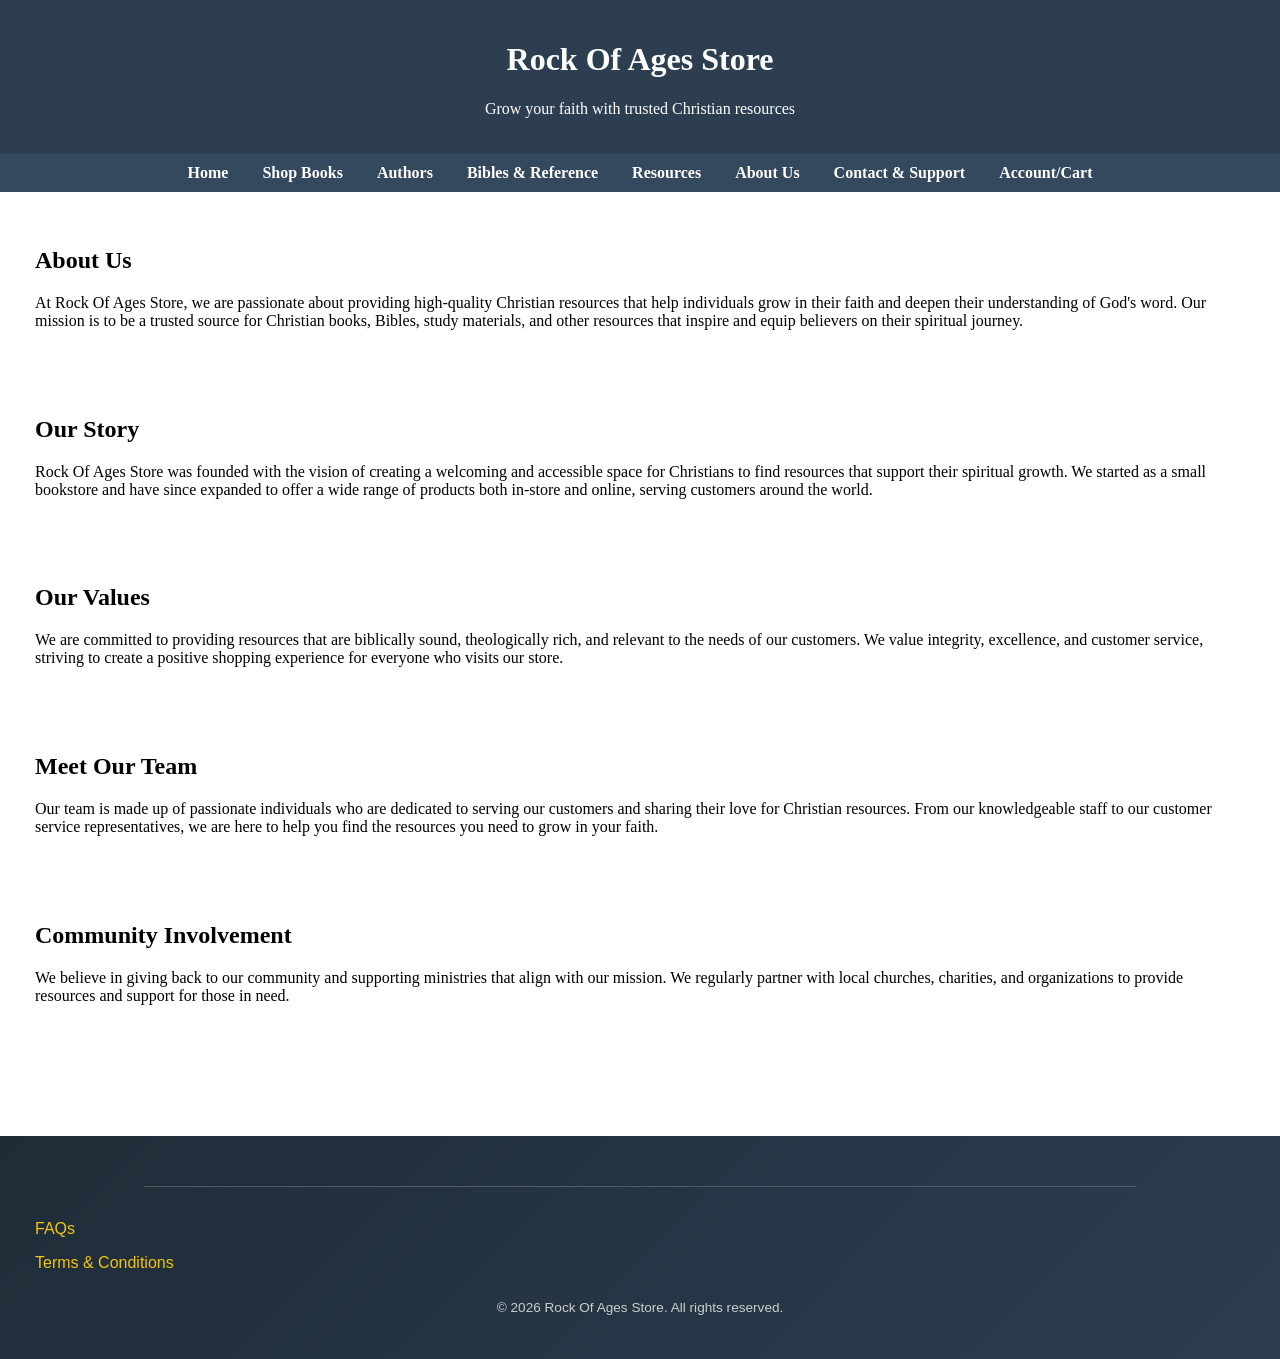
<file: about.html>
<!DOCTYPE html>
 <html lang="en">
 <head>
     <meta charset="UTF-8">
     <title>Rock Of Ages Store</title>
     <link rel="stylesheet" href="style.css">
 </head>
 <body>

     <!--Header Section -->
     <header>
         <h1>Rock Of Ages Store</h1>
        <p>Grow your faith with trusted Christian resources</p>
    </header>

    <!-- Navigation -->
     <nav>
        <a href="index.html">Home</a>
        <a href="shopbooks.html">Shop Books</a>
        <a href="authors.html">Authors</a>
        <a href="bibles&reference.html">Bibles & Reference</a>
        <a href="resources.html">Resources</a>
        <a href="about.html">About Us</a>
        <a href="contact.html">Contact & Support</a>
        <a href="cart.html">Account/Cart</a>
    </nav>
     <!--Main Content -->
    <main>
        
        <section>
            <h1>About Us</h1>
            <p>At Rock Of Ages Store, we are passionate about providing high-quality Christian resources that help individuals grow in their faith and deepen their understanding of God's word. 
               Our mission is to be a trusted source for Christian books, Bibles, study materials, and other resources that inspire and equip believers on their spiritual journey.</p>
        </section>

        <section>
            <h2>Our Story</h2>
            <p>Rock Of Ages Store was founded with the vision of creating a welcoming and accessible space for Christians to find resources that support their spiritual growth. 
               We started as a small bookstore and have since expanded to offer a wide range of products both in-store and online, serving customers around the world.</p>
        </section>

        <section>
            <h2>Our Values</h2>
            <p>We are committed to providing resources that are biblically sound, theologically rich, and relevant to the needs of our customers. 
               We value integrity, excellence, and customer service, striving to create a positive shopping experience for everyone who visits our store.</p>
        </section>

        <section>
            <h2>Meet Our Team</h2>
            <p>Our team is made up of passionate individuals who are dedicated to serving our customers and sharing their love for Christian resources. 
               From our knowledgeable staff to our customer service representatives, we are here to help you find the resources you need to grow in your faith.</p>
    
        </section>

            <section>
                <h2>Community Involvement</h2>
                <p>We believe in giving back to our community and supporting ministries that align with our mission. 
                   We regularly partner with local churches, charities, and organizations to provide resources and support for those in need.</p>
            </section>
    </main>
           <!--Footer Section -->
    <footer>
      <div class="footer section">          

      </div>
      <a href="faq.html">FAQs</a><br>
      <a href="terms.html">Terms & Conditions</a><br>
      
        <p>&copy; 2026 Rock Of Ages Store. All rights reserved.</p>
    </footer>
    </body>
</html>
</file>
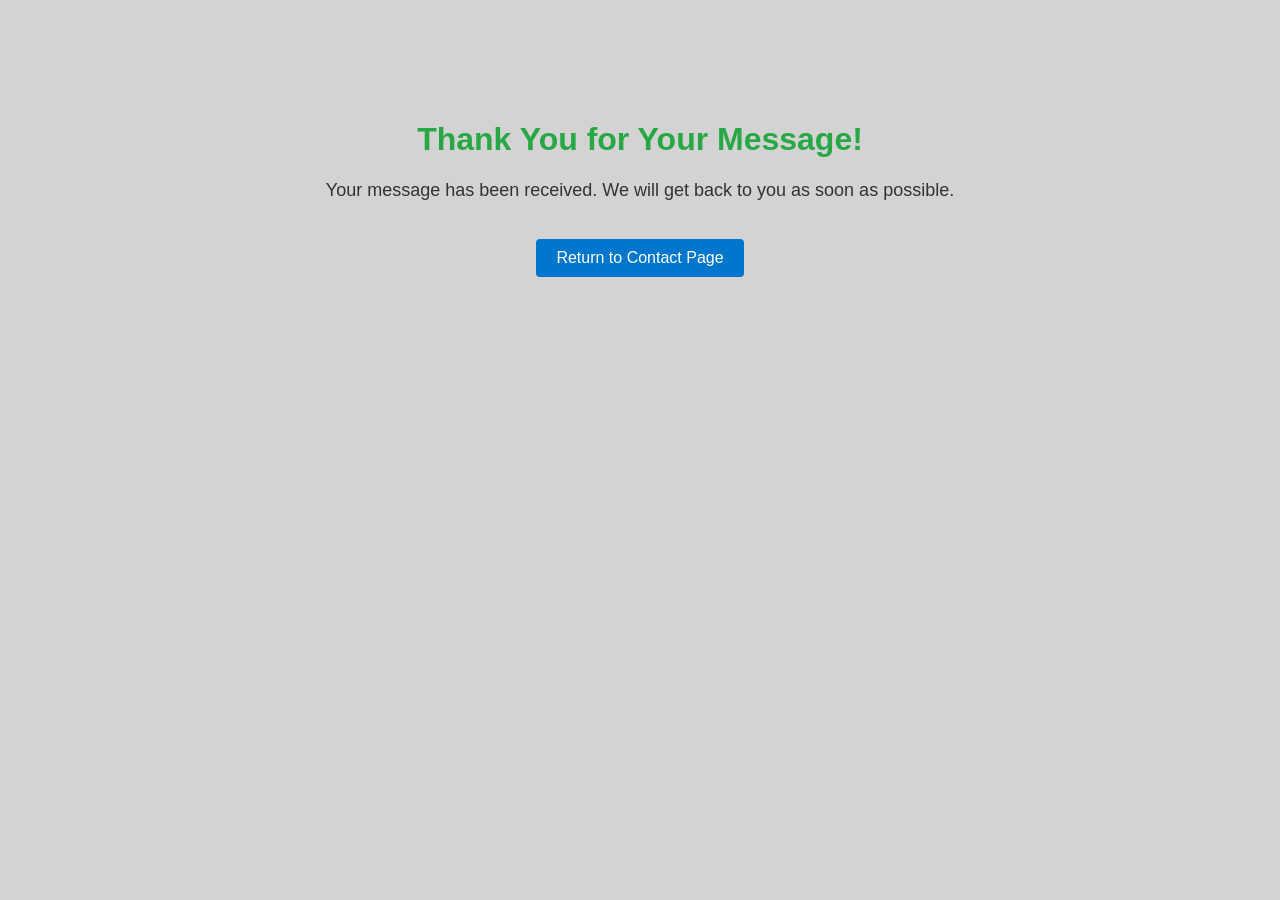
<file: acknowlegdement.html>
<!DOCTYPE html>
<html lang="en">
<head>
    <meta charset="UTF-8">
    <title>Thank You</title>
    <link rel="stylesheet" href="style.css">
</head>
 <style>
    body {
        background-color: lightgray;
        font-family: Arial, Helvetica, sans-serif;
        padding-top: 100px;
        text-align: center;
    }

    h1 {
        color: #28a745;
    }

    p {
        font-size: 18px;
        color: #333;
    }

    a{
        display: inline-block;
        margin-top: 20px;
        padding: 10px 20px;
        background-color: #0077cc;
        color: white;
        text-decoration: none;
        border-radius: 4px;
    }

    a:hover {
        background-color: #005fa3;
    }
</style>    
<body>
    <h1>Thank You for Your Message!</h1>
    <p>Your message has been received. We will get back to you as soon as possible.</p>
    <a href="contact.html">Return to Contact Page</a>
</body>
</html>
</file>
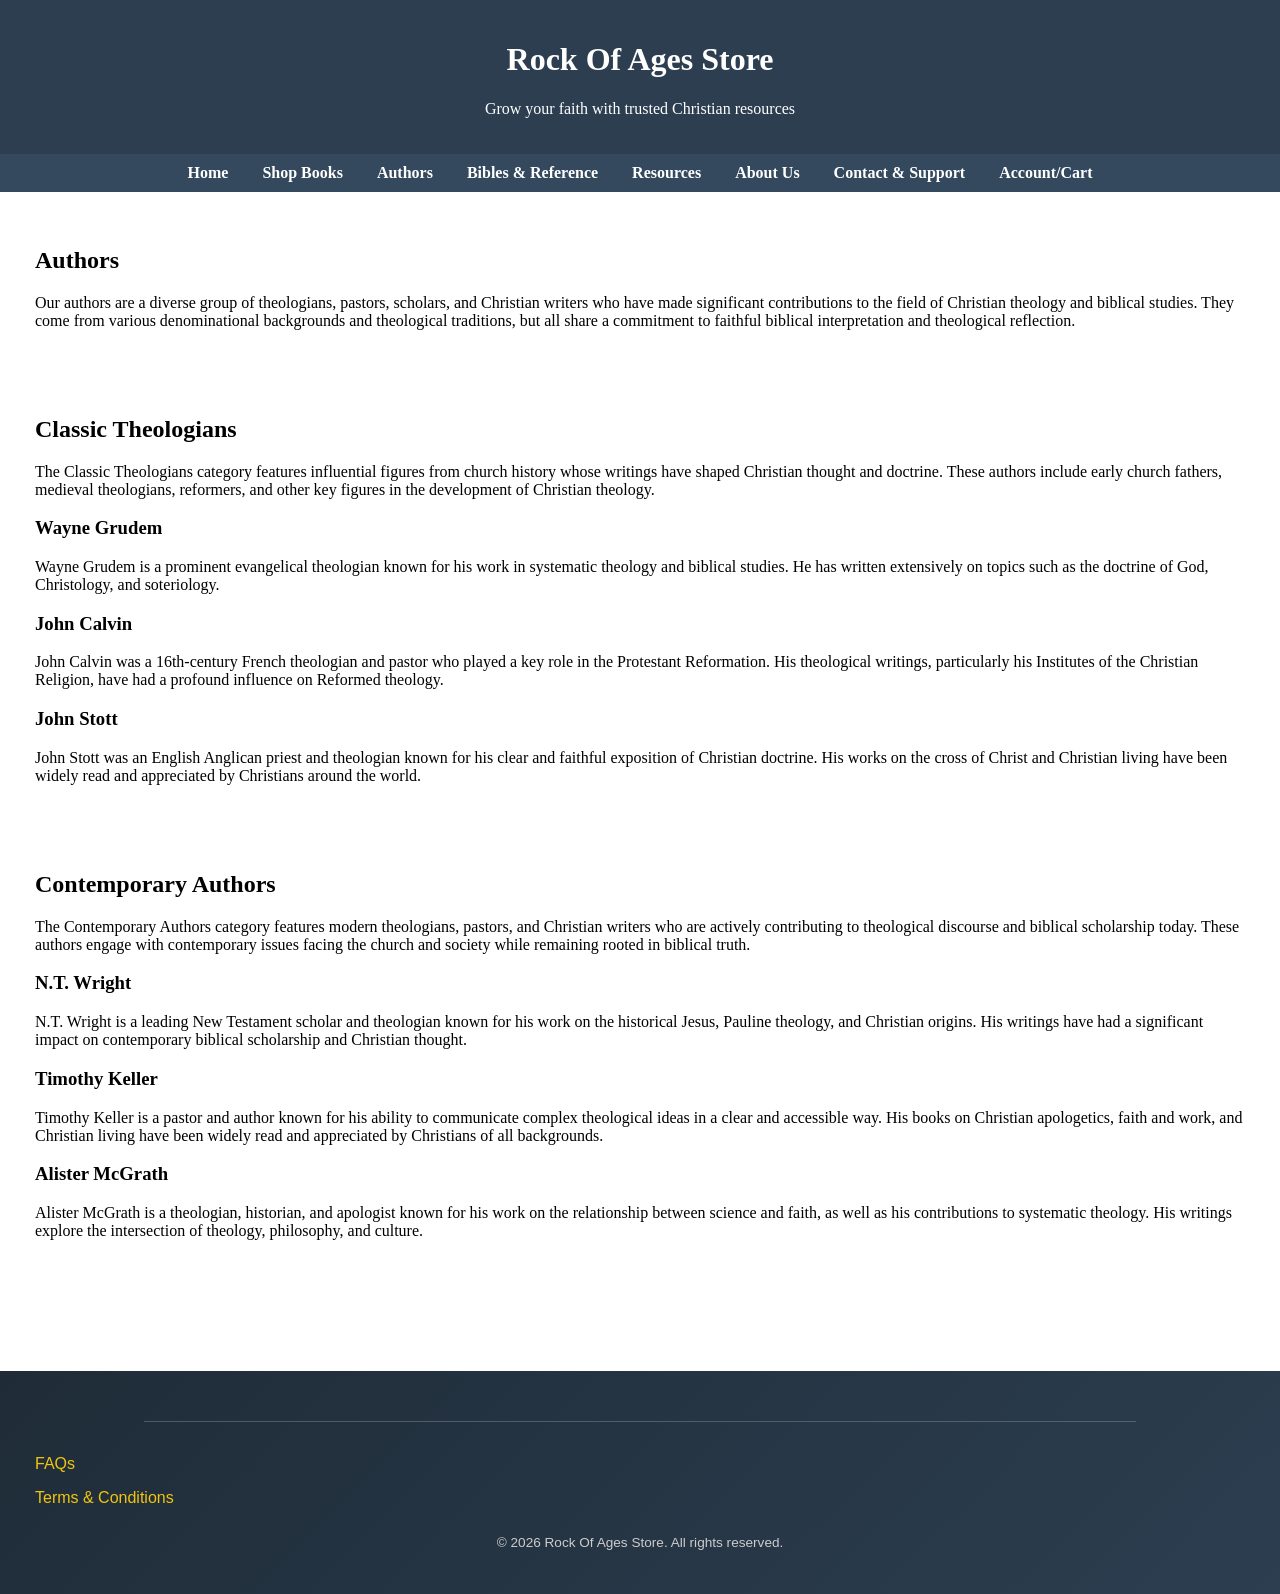
<file: authors.html>
<!DOCTYPE html>
 <html lang="en">
 <head>
     <meta charset="UTF-8">
     <title>Rock Of Ages Store</title>
     <link rel="stylesheet" href="style.css">
 </head>
 <body>

     <!--Header Section -->
     <header>
         <h1>Rock Of Ages Store</h1>
        <p>Grow your faith with trusted Christian resources</p>
    </header>

    <!-- Navigation -->
     <nav>
        <a href="index.html">Home</a>
        <a href="shopbooks.html">Shop Books</a>
        <a href="authors.html">Authors</a>
        <a href="bibles&reference.html">Bibles & Reference</a>
        <a href="resources.html">Resources</a>
        <a href="about.html">About Us</a>
        <a href="contact.html">Contact & Support</a>
        <a href="cart.html">Account/Cart</a>
    </nav>
     <!--Main Content -->
    <main>

        <section>
            <h1>Authors</h1>
            <p>Our authors are a diverse group of theologians, pastors, scholars, and Christian writers who have made significant contributions to the field of Christian theology and biblical studies. 
               They come from various denominational backgrounds and theological traditions, but all share a commitment to faithful biblical interpretation and theological reflection.
            </p>
        </section>

        <section>
            <h2>Classic Theologians</h2>
            <p> The Classic Theologians category features influential figures from church history whose writings have shaped Christian thought and doctrine. 
               These authors include early church fathers, medieval theologians, reformers, and other key figures in the development of Christian theology.</p>
            </p>

             <div class="author">
                 <h3>Wayne Grudem</h3>
                 <p>Wayne Grudem is a prominent evangelical theologian known for his work in systematic theology and biblical studies. 
                    He has written extensively on topics such as the doctrine of God, Christology, and soteriology.</p>
             </div>

              <div class="author">
                  <h3>John Calvin</h3>
                  <p>John Calvin was a 16th-century French theologian and pastor who played a key role in the Protestant Reformation. 
                     His theological writings, particularly his Institutes of the Christian Religion, have had a profound influence on Reformed theology.</p>
             </div>

              <div class="author">
                  <h3>John Stott</h3>
                  <p>John Stott was an English Anglican priest and theologian known for his clear and faithful exposition of Christian doctrine. 
                     His works on the cross of Christ and Christian living have been widely read and appreciated by Christians around the world.</p>
             </div>
        </section>

        <section>
            <h2>Contemporary Authors</h2>
            <p>The Contemporary Authors category features modern theologians, pastors, and Christian writers who are actively contributing to theological discourse and biblical scholarship today. 
               These authors engage with contemporary issues facing the church and society while remaining rooted in biblical truth.</p>

                <div class="author">
                    <h3>N.T. Wright</h3>
                    <p>N.T. Wright is a leading New Testament scholar and theologian known for his work on the historical Jesus, Pauline theology, and Christian origins. 
                        His writings have had a significant impact on contemporary biblical scholarship and Christian thought.</p>
                </div>

                <div class="author">
                    <h3>Timothy Keller</h3>
                    <p>Timothy Keller is a pastor and author known for his ability to communicate complex theological ideas in a clear and accessible way. 
                       His books on Christian apologetics, faith and work, and Christian living have been widely read and appreciated by Christians of all backgrounds.</p>

                </div>

                <div class="author">
                    <h3>Alister McGrath</h3>
                    <p>Alister McGrath is a theologian, historian, and apologist known for his work on the relationship between science and faith, as well as his contributions to systematic theology. 
                       His writings explore the intersection of theology, philosophy, and culture.</p>
                </div>

        </section>
    </main>
    
       <!--Footer Section -->
    <footer>
      <div class="footer section">          

      </div>
      <a href="faq.html">FAQs</a><br>
      <a href="terms.html">Terms & Conditions</a><br>
      
        <p>&copy; 2026 Rock Of Ages Store. All rights reserved.</p>
    </footer>
    </body>
</html>
</file>
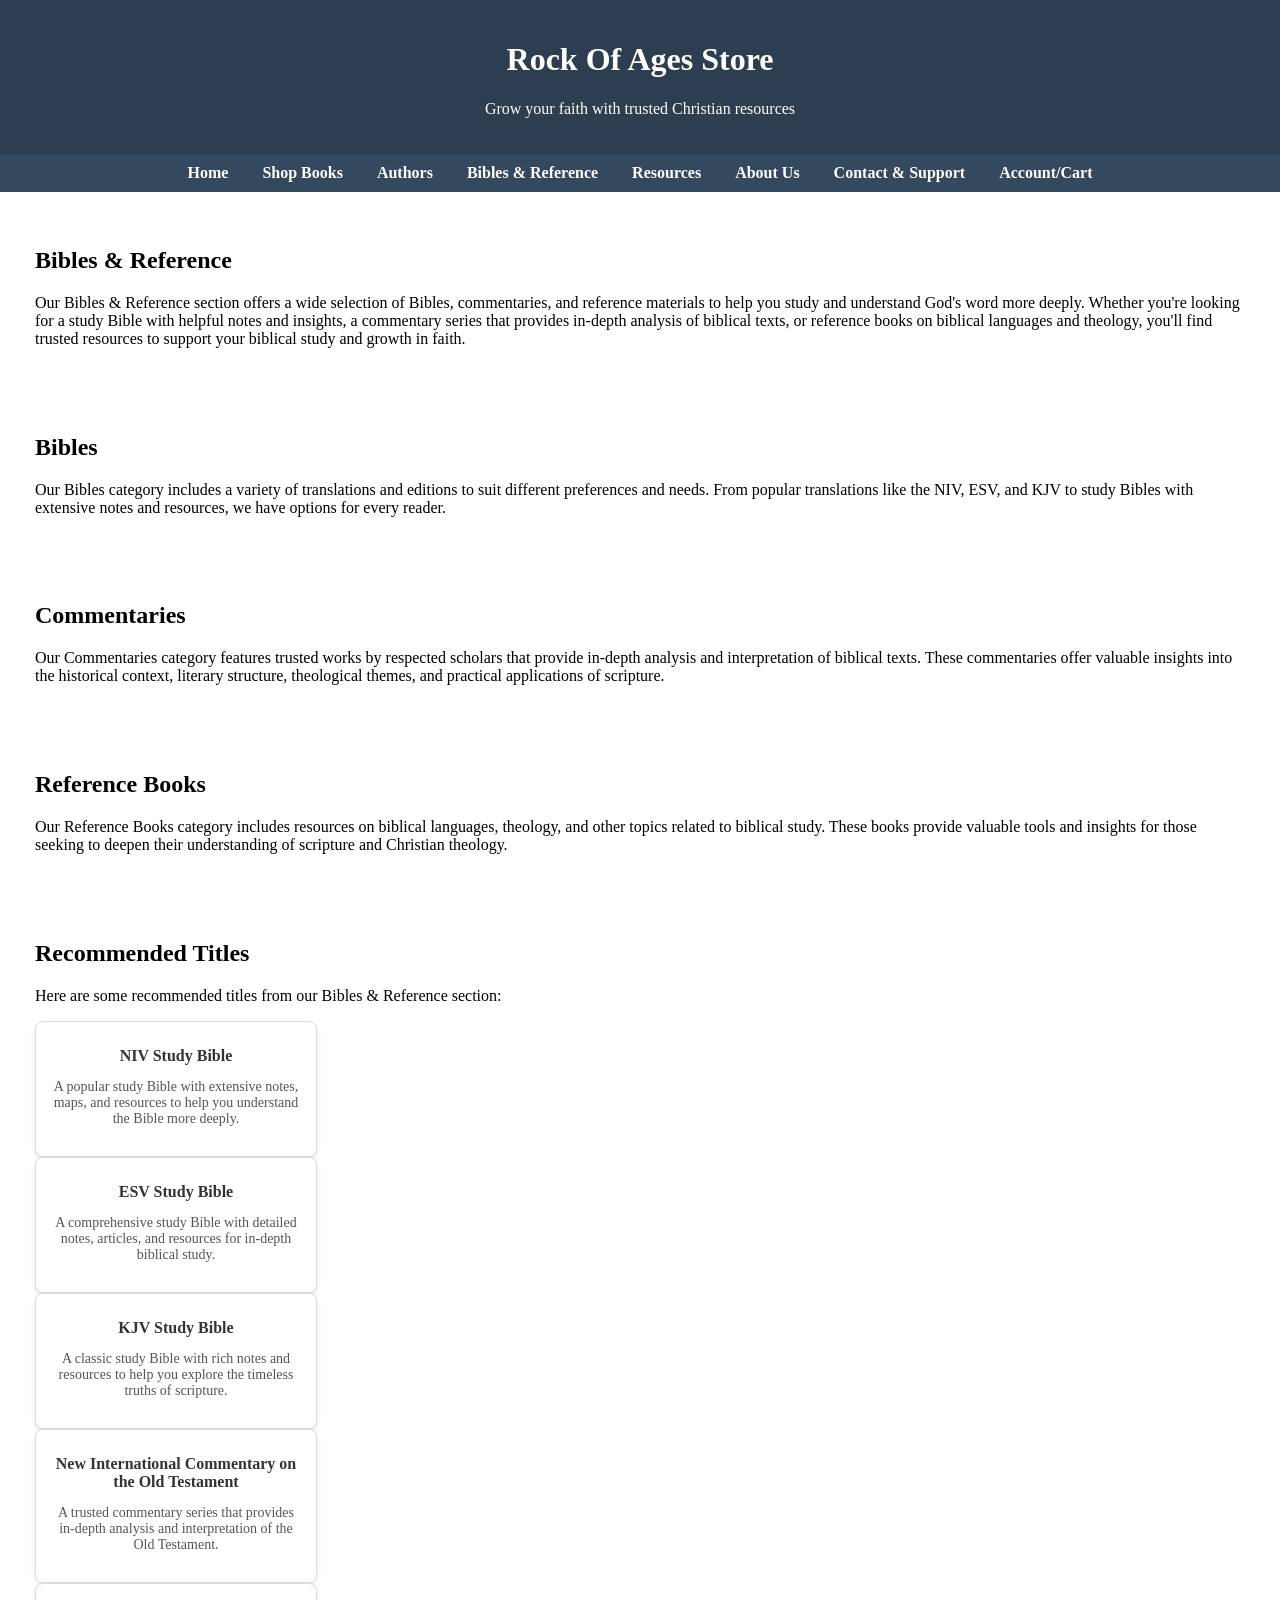
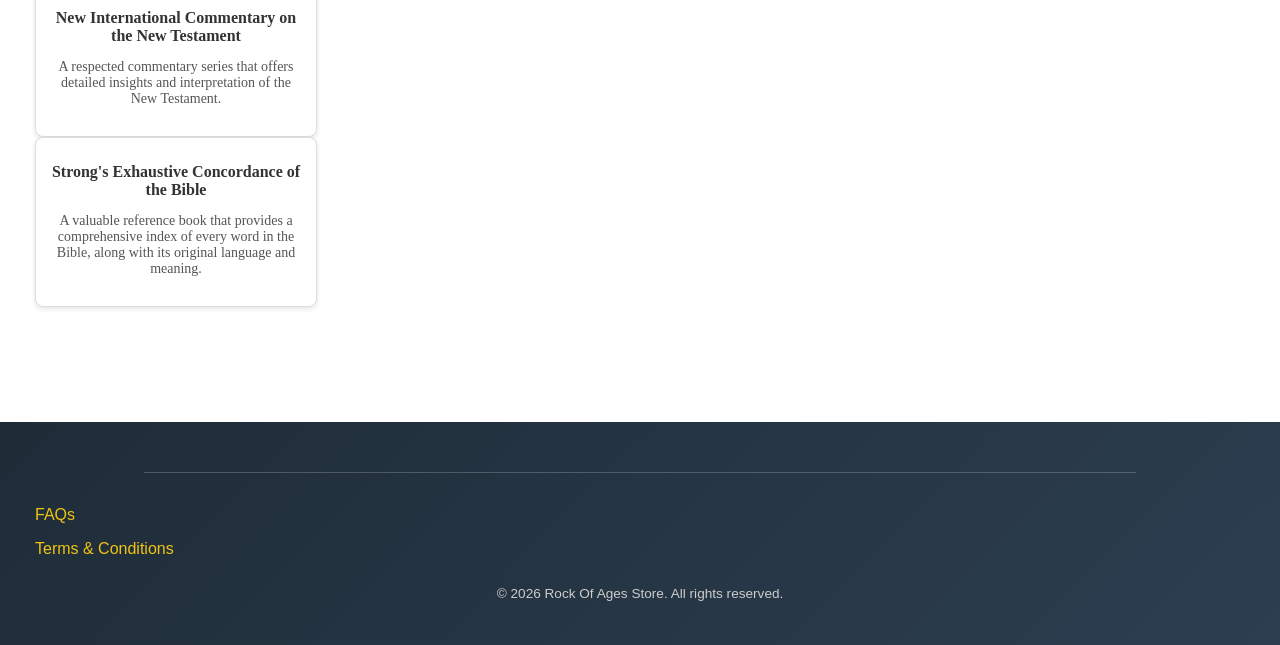
<file: bibles&reference.html>
<!DOCTYPE html>
 <html lang="en">
 <head>
     <meta charset="UTF-8">
     <title>Rock Of Ages Store</title>
     <link rel="stylesheet" href="style.css">
 </head>
 <body>

     <!--Header Section -->
     <header>
         <h1>Rock Of Ages Store</h1>
        <p>Grow your faith with trusted Christian resources</p>
    </header>

    <!-- Navigation -->
     <nav>
        <a href="index.html">Home</a>
        <a href="shopbooks.html">Shop Books</a>
        <a href="authors.html">Authors</a>
        <a href="bibles&reference.html">Bibles & Reference</a>
        <a href="resources.html">Resources</a>
        <a href="about.html">About Us</a>
        <a href="contact.html">Contact & Support</a>
        <a href="cart.html">Account/Cart</a>
    </nav>
     <!--Main Content -->
    <main>

        <section>
            <h1>Bibles & Reference</h1>
            <p>Our Bibles & Reference section offers a wide selection of Bibles, commentaries, and reference materials to help you study and understand God's word more deeply. 
               Whether you're looking for a study Bible with helpful notes and insights, a commentary series that provides in-depth analysis of biblical texts, or reference books on biblical languages and theology, you'll find trusted resources to support your biblical study and growth in faith.
            </p>
        </section>

        <section>
            <h2>Bibles</h2>
            <p>Our Bibles category includes a variety of translations and editions to suit different preferences and needs. 
               From popular translations like the NIV, ESV, and KJV to study Bibles with extensive notes and resources, we have options for every reader.</p>
            
        </section>

        <section>
            <h2>Commentaries</h2>
            <p>Our Commentaries category features trusted works by respected scholars that provide in-depth analysis and interpretation of biblical texts. 
               These commentaries offer valuable insights into the historical context, literary structure, theological themes, and practical applications of scripture.</p>
        </section>

        <section>
            <h2>Reference Books</h2>
            <p>Our Reference Books category includes resources on biblical languages, theology, and other topics related to biblical study. 
               These books provide valuable tools and insights for those seeking to deepen their understanding of scripture and Christian theology.</p>

        </section>

            <section>
                <h2>Recommended Titles</h2>
                <p>Here are some recommended titles from our Bibles & Reference section:</p>
                
                <div class="product">
                    <h3>NIV Study Bible</h3>
                    <p>A popular study Bible with extensive notes, maps, and resources to help you understand the Bible more deeply.</p>
                </div>
    
                <div class="product">
                    <h3>ESV Study Bible</h3>
                    <p>A comprehensive study Bible with detailed notes, articles, and resources for in-depth biblical study.</p>
                </div>

                <div class="product">
                    <h3>KJV Study Bible</h3>
                    <p>A classic study Bible with rich notes and resources to help you explore the timeless truths of scripture.</p>
                </div>

                <div class="product">
                    <h3>New International Commentary on the Old Testament</h3>
                    <p>A trusted commentary series that provides in-depth analysis and interpretation of the Old Testament.</p>
                </div>

                <div class="product">
                    <h3>New International Commentary on the New Testament</h3>
                    <p>A respected commentary series that offers detailed insights and interpretation of the New Testament.</p>
                </div>

                <div class="product">
                    <h3>Strong's Exhaustive Concordance of the Bible</h3>
                    <p>A valuable reference book that provides a comprehensive index of every word in the Bible, along with its original language and meaning.</p>
                </div>

            </section>
    </main>

     <!--Footer Section -->
    <footer>
      <div class="footer section">          

      </div>
      <a href="faq.html">FAQs</a><br>
      <a href="terms.html">Terms & Conditions</a><br>
      
        <p>&copy; 2026 Rock Of Ages Store. All rights reserved.</p>
    </footer>
    </body>
</html>
</file>
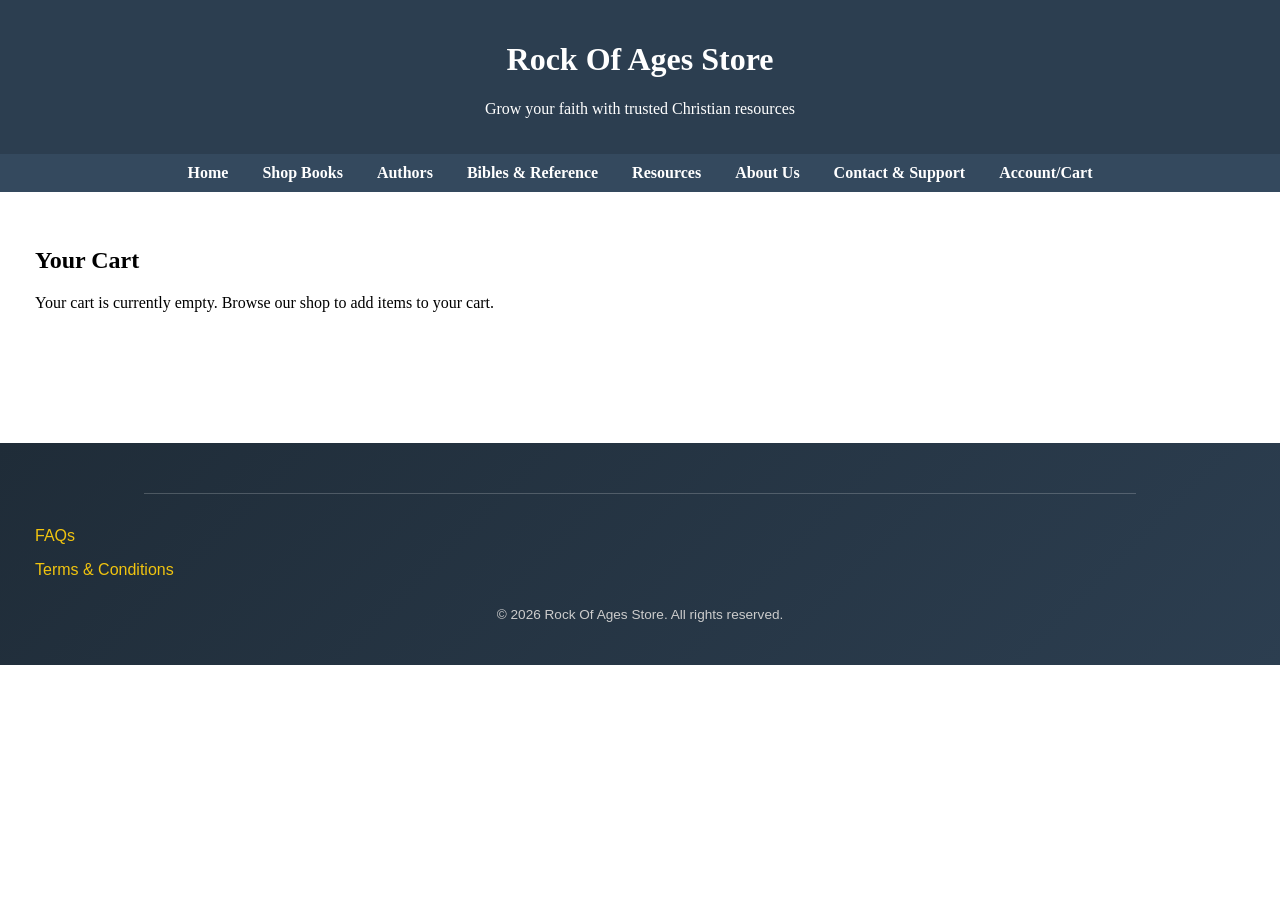
<file: cart.html>
<!DOCTYPE html>
 <html lang="en">
 <head>
     <meta charset="UTF-8">
     <title>Rock Of Ages Store</title>
     <link rel="stylesheet" href="style.css">
 </head>
 <body>

     <!--Header Section -->
     <header>
         <h1>Rock Of Ages Store</h1>
        <p>Grow your faith with trusted Christian resources</p>
    </header>

    <!-- Navigation -->
     <nav>
        <a href="index.html">Home</a>
        <a href="shopbooks.html">Shop Books</a>
        <a href="authors.html">Authors</a>
        <a href="bibles&reference.html">Bibles & Reference</a>
        <a href="resources.html">Resources</a>
        <a href="about.html">About Us</a>
        <a href="contact.html">Contact & Support</a>
        <a href="cart.html">Account/Cart</a>
    </nav>
    
     <!--Main Content -->
    <main>
        <section>
            <h2>Your Cart</h2>
            <p>Your cart is currently empty. Browse our shop to add items to your cart.</p>
        </section>
    </main>

          <!--Footer Section -->
    <footer>
      <div class="footer section">          

      </div>
      <a href="faq.html">FAQs</a><br>
      <a href="terms.html">Terms & Conditions</a><br>
      
        <p>&copy; 2026 Rock Of Ages Store. All rights reserved.</p>
    </footer>
    </body>
</html>
</file>
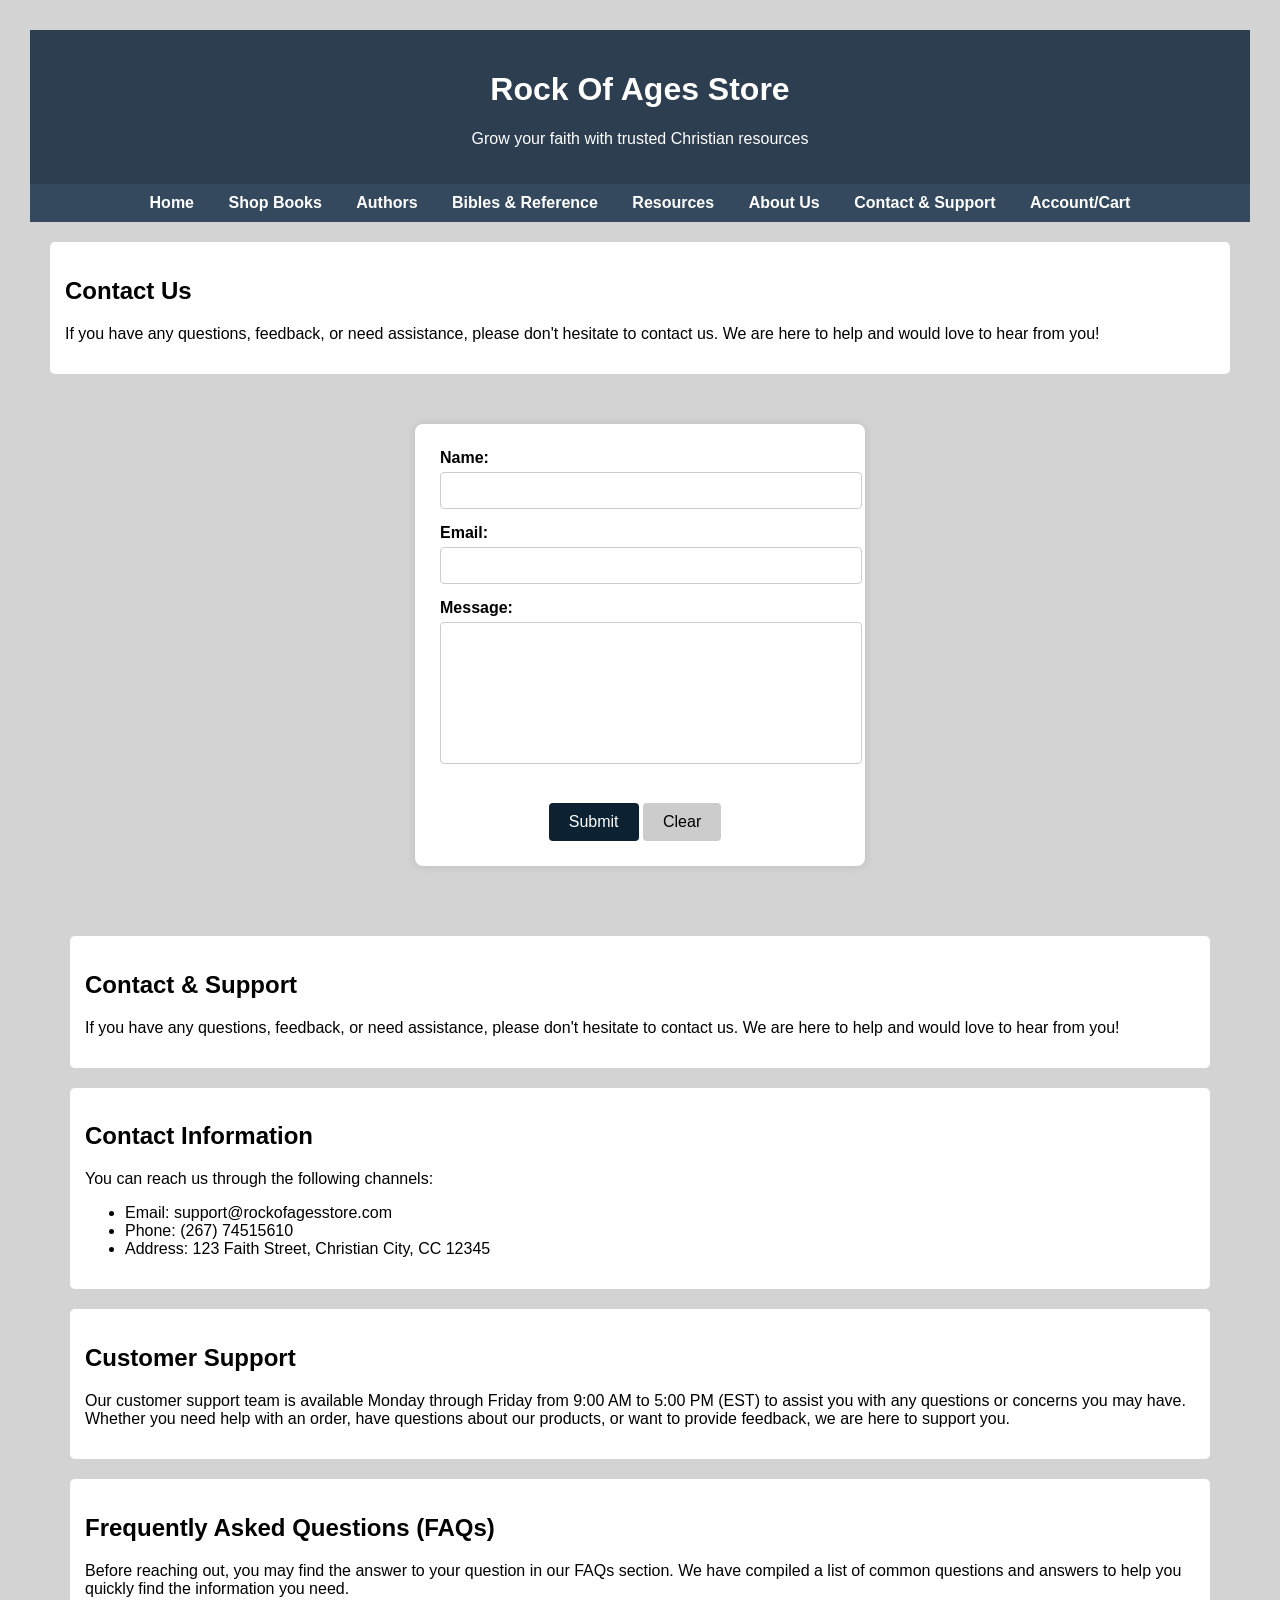
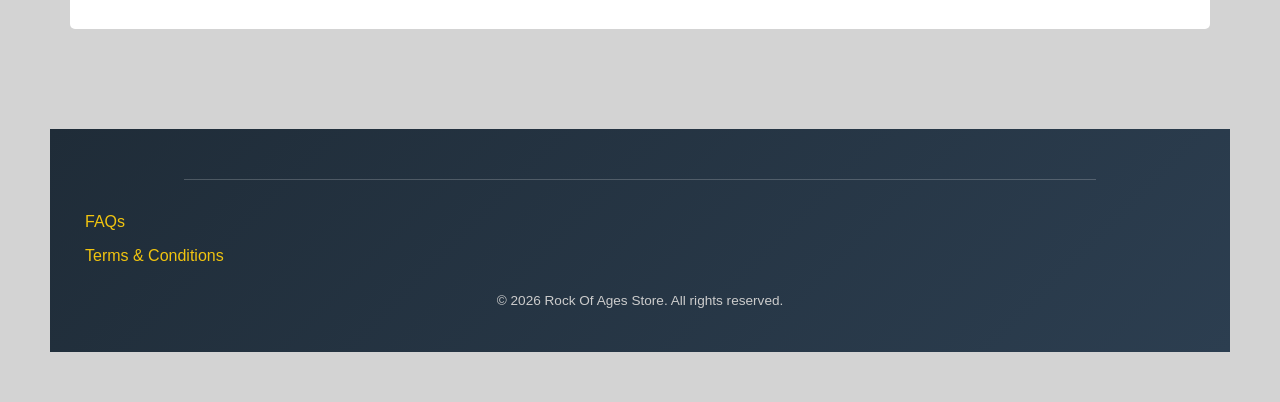
<file: contact.html>
<!DOCTYPE html>
<html lang="en">
<head>
    <meta charset="UTF-8">
    <title>Contact Us</title>
    <link rel="stylesheet" href="style.css">

</head>
<style>
    body {
        background-color: lightgray;
        font-family: Arial, Helvetica, sans-serif;
        padding: 30px;
    }

    form {
        background-color: white;
        padding: 25px;
        border-radius: 8px;
        width: 400px;
        margin: 0 auto;
        margin-top: 50px;
        margin-bottom: 50px;
        box-shadow: 0 0 10px rgba(0, 0, 0, 0.1);
        }

    label {
        display: block;
        margin-bottom: 5px;
        font-weight: bold;
    }

    input, textarea {
        width: 100%;
        padding: 10px;
        margin-bottom: 15px;
        border: 1px solid #ccc;
        border-radius: 4px;
    }
    textarea {
        height : 120px;
        resize: none;
    }

    .button {
        margin-top: 20px;
        text-align:center;
    }

    button {
        
        font-size: 16px;
        padding: 10px 20px;
        border: none;
        border-radius: 4px;
        cursor: pointer;
    }

    .submit-btn {
        background-color: #0c2131;
        color: white;
    }
    .clear-btn {
        background-color: #ccc;
        color: black;
        margin-right: 10px;
    }

    button:hover {
        opacity: 0.9;
    }
</style>
<body>

    <!--Header Section -->
    <header>
        <h1>Rock Of Ages Store</h1>
       <p>Grow your faith with trusted Christian resources</p>
   </header>

   <!-- Navigation -->
    <nav>
       <a href="index.html">Home</a>
       <a href="shopbooks.html">Shop Books</a>
       <a href="authors.html">Authors</a>
       <a href="bibles&reference.html">Bibles & Reference</a>
       <a href="resources.html">Resources</a>
       <a href="about.html">About Us</a>
       <a href="contact.html">Contact & Support</a>
       <a href="cart.html">Account/Cart</a>
   </nav>

    <!--Main Content -->
   <main>

        <section>
            <h1>Contact Us</h1>
            <p>If you have any questions, feedback, or need assistance, please don't hesitate to contact us. 
               We are here to help and would love to hear from you!</p>
        </section>

        <form action="acknowledgement.html" method="post">
            <label for="name">Name:</label>
            <input type="text" id="name" name="name" required>

            <label for="email">Email:</label>
            <input type="email" id="email" name="email" required>

            <label for="message">Message:</label>
            <textarea id="message" name="message" required></textarea>

            <div class="button">
                <button type="submit" class="submit-btn">Submit</button>
                <button type="reset" class="clear-btn">Clear</button>
            </div>
        </form>
        <main>

        <section>
            <h1>Contact & Support</h1>
            <p>If you have any questions, feedback, or need assistance, please don't hesitate to contact us. 
               We are here to help and would love to hear from you!</p>
        </section>

        <section>
            <h2>Contact Information</h2>
            <p>You can reach us through the following channels:</p>
            <ul>
                <li>Email: support@rockofagesstore.com</li>
                <li>Phone: (267) 74515610</li>
                <li>Address: 123 Faith Street, Christian City, CC 12345</li>    
            </ul>
        </section>  

        <section>
            <h2>Customer Support</h2>
            <p>Our customer support team is available Monday through Friday from 9:00 AM to 5:00 PM (EST) to assist you with any questions or concerns you may have. 
               Whether you need help with an order, have questions about our products, or want to provide feedback, we are here to support you.</p>

        </section>
        
            <section>
                <h2>Frequently Asked Questions (FAQs)</h2>
                <p>Before reaching out, you may find the answer to your question in our FAQs section. 
                   We have compiled a list of common questions and answers to help you quickly find the information you need.</p>
            </section>

    </main>
<!--Footer Section -->
    <footer>
      <div class="footer section">          

      </div>
      <a href="faq.html">FAQs</a><br>
      <a href="terms.html">Terms & Conditions</a><br>
      
        <p>&copy; 2026 Rock Of Ages Store. All rights reserved.</p>
    </footer>
    </body>
</html>
</file>
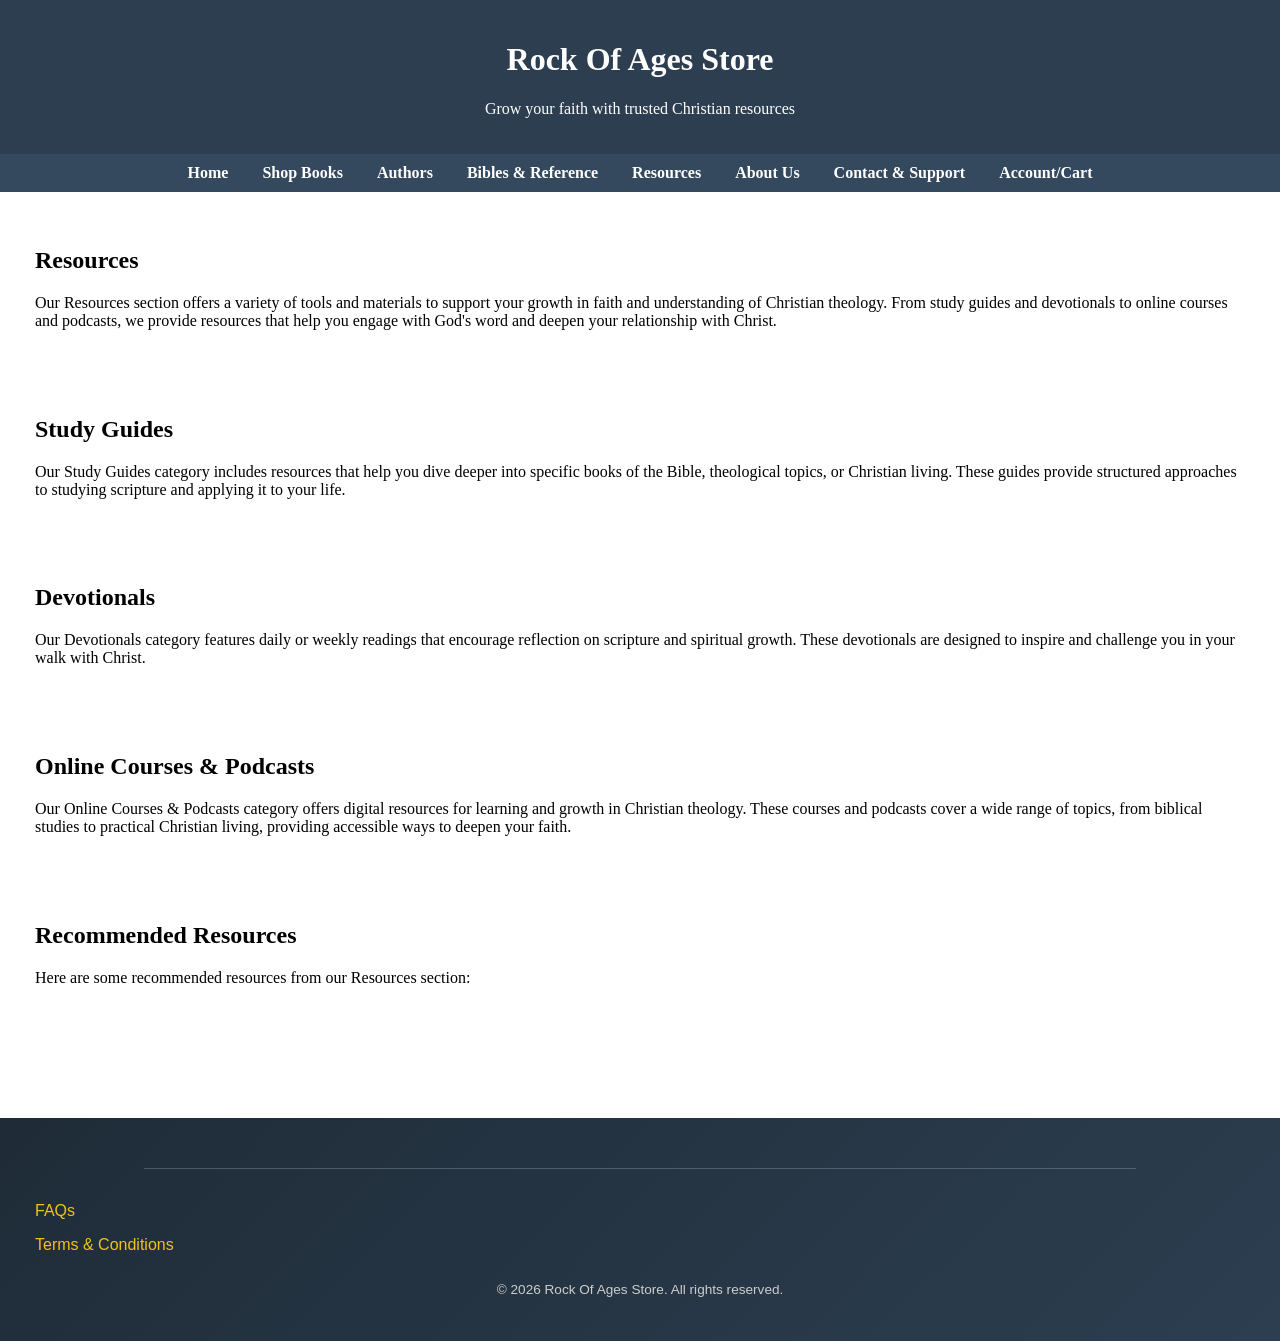
<file: resources.html>
<!DOCTYPE html>
 <html lang="en">
 <head>
     <meta charset="UTF-8">
     <title>Rock Of Ages Store</title>
     <link rel="stylesheet" href="style.css">
 </head>
 <body>

     <!--Header Section -->
     <header>
         <h1>Rock Of Ages Store</h1>
        <p>Grow your faith with trusted Christian resources</p>
    </header>

    <!-- Navigation -->
     <nav>
        <a href="index.html">Home</a>
        <a href="shopbooks.html">Shop Books</a>
        <a href="authors.html">Authors</a>
        <a href="bibles&reference.html">Bibles & Reference</a>
        <a href="resources.html">Resources</a>
        <a href="about.html">About Us</a>
        <a href="contact.html">Contact & Support</a>
        <a href="cart.html">Account/Cart</a>
    </nav>
        <!--Main Content -->
    <main>
        
        <section>
            <h1>Resources</h1>
            <p>Our Resources section offers a variety of tools and materials to support your growth in faith and understanding of Christian theology. 
               From study guides and devotionals to online courses and podcasts, we provide resources that help you engage with God's word and deepen your relationship with Christ.</p>
        </section>

        <section>
            <h2>Study Guides</h2>
            <p>Our Study Guides category includes resources that help you dive deeper into specific books of the Bible, theological topics, or Christian living. 
               These guides provide structured approaches to studying scripture and applying it to your life.</p>
        </section>

        <section>
            <h2>Devotionals</h2>
            <p>Our Devotionals category features daily or weekly readings that encourage reflection on scripture and spiritual growth. 
               These devotionals are designed to inspire and challenge you in your walk with Christ.</p>
        </section>

        <section>
            <h2>Online Courses & Podcasts</h2>
            <p>Our Online Courses & Podcasts category offers digital resources for learning and growth in Christian theology. 
               These courses and podcasts cover a wide range of topics, from biblical studies to practical Christian living, providing accessible ways to deepen your faith.</p>

        </section>

            <section>
                <h2>Recommended Resources</h2>
                <p>Here are some recommended resources from our Resources section:</p>
            </section>
    </main>

       <!--Footer Section -->
    <footer>
      <div class="footer section">          

      </div>
      <a href="faq.html">FAQs</a><br>
      <a href="terms.html">Terms & Conditions</a><br>
      
        <p>&copy; 2026 Rock Of Ages Store. All rights reserved.</p>
    </footer>
    </body>
</html>
</file>
<file: style.css>
/* Reset default browser spacing */
body {
   margin: 0;
   font-family:Arial, Helvetica, sans-serif
   background-color #f4f4f4;
}
 
/*Header */
header {
    background-color: #2c3e50;
    color: white;
    padding: 20px;
    text-align:center;
}
 
/*Navigation */
nav {
    background-color: #34495e;
    padding: 10px;
    text-align: center;
}
 
nav a {
    color: white;
    text-decoration: none;
    margin: 0 15px;
    font-weight: bold;
}
 
nav a:hover {
    text-decoration: underline;
    color:#f1c40f
}
 
/* Main content */
main {
   padding: 20px;
}
 
/* Sections */
section {
    background-color: white;
    padding: 15px;
    margin-bottom: 20px;
    border-radius: 5px;
}
 
/* Products */
.product-list { display: flex; 
    flex-wrap: wrap;
     gap: 20px; 
    } 
.product {
    background: #fff;
    border: 1px solid #ddd;
    border-radius: 8px;
    width: 250px;
    padding: 15px;
    text-align: center;
    box-shadow: 0 2px 5px rgba(0,0,0,0.1);
    transition: transform 0.2s ease-in-out;
}

.product:hover {
    transform: scale(1.05);
}

.product img {
    width: 100%;
    height: auto;
    border-radius: 5px;
    margin-bottom: 10px;
}

.product h3 {
    font-size: 16px;
    margin: 10px 0;
    color: #333;
}

.product p {
    font-size: 14px;
    color: #555;
}

.product .price {
    font-weight: bold;
    color: ghostwhite
    margin: 10px 0;
}

.cart-btn {
    background-color: goldenrod;
    color: white;
    border: burlywood;
    padding: 10px 15px;
    border-radius: 5px;
    cursor: pointer;
    font-size: 14px;
    transition: background-color 0.3s ease;
}

.cart-btn:hover {
    background-color: grey;
}

 
/* Footer */
 .site-footer {
  background-color: #2c3e50;
  color: #fff;
  padding: 40px;
  display: grid;
  grid-template-columns: repeat(auto-fit, minmax(250px, 1fr));
  gap: 30px;
}

.site-footer h3 {
  margin-bottom: 15px;
  font-size: 1.1rem;
}

.footer-section p {
  font-size: 0.9rem;
  color: #ddd;
}

.site-footer a {
  color: #f1c40f;
  text-decoration: none;
  font-size: 0.9rem;
}

.site-footer a:hover {
  text-decoration: underline;
}

/* FAQ accordion */
details {
  margin-bottom: 10px;
}

summary {
  cursor: pointer;
  font-weight: bold;
}

details p {
  margin-top: 8px;
  font-size: 0.85rem;
}
/* FOOTER STYLING */
footer {
  background: linear-gradient(135deg, #1f2c38, #2c3e50);
  color: #ffffff;
  padding: 50px 20px 30px;
  margin-top: 60px;
  font-family: 'Segoe UI', sans-serif;
}

/* Footer layout */
.footer-section {
  max-width: 1000px;
  margin: auto;
  text-align: center;
}

/* Footer links */
footer a {
  display: inline-block;
  margin: 8px 15px;
  color: #f1c40f;
  text-decoration: none;
  font-weight: 500;
  transition: color 0.3s ease, transform 0.2s ease;
}

footer a:hover {
  color: #ffffff;
  transform: translateY(-2px);
}

/* Divider line */
footer::before {
  content: "";
  display: block;
  width: 80%;
  height: 1px;
  background: rgba(255, 255, 255, 0.2);
  margin: 0 auto 25px;
}

/* Copyright text */
footer p {
  margin-top: 20px;
  font-size: 0.85rem;
  color: #cccccc;
  text-align: center;
}
</file>
